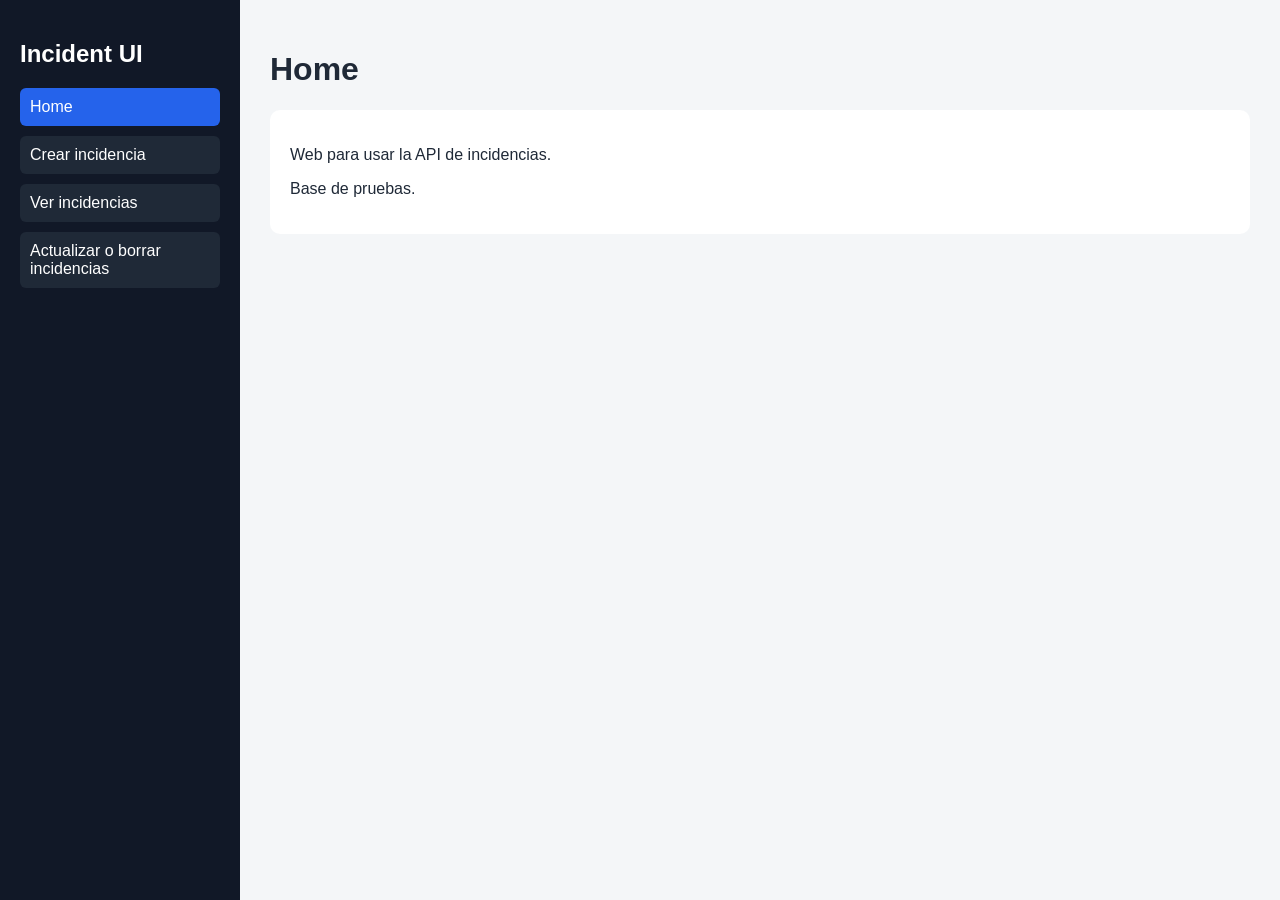
<file: web/index.html>
<!DOCTYPE html>
<html lang="es">
<head>
  <meta charset="UTF-8">
  <title>Incident UI</title>
  <link rel="stylesheet" href="./assets/css/styles.css">
</head>
<body>
  <div class="app-layout">

    <aside class="sidebar">
        <h2>Incident UI</h2>
        <a class="nav-link active" href="/index.html">Home</a>
        <a class="nav-link" href="/pages/create-incident.html">Crear incidencia</a>
        <a class="nav-link" href="/pages/view-incident.html">Ver incidencias</a>
        <a class="nav-link" href="/pages/update-delete-incident.html">Actualizar o borrar incidencias</a>
    </aside>

    <main class="main-content">
      <h1>Home</h1>

      <div class="card">
        <p>Web para usar la API de incidencias.</p>
        <p>Base de pruebas.</p>
      </div>

    </main>
  </div>
</body>
</html>
</file>
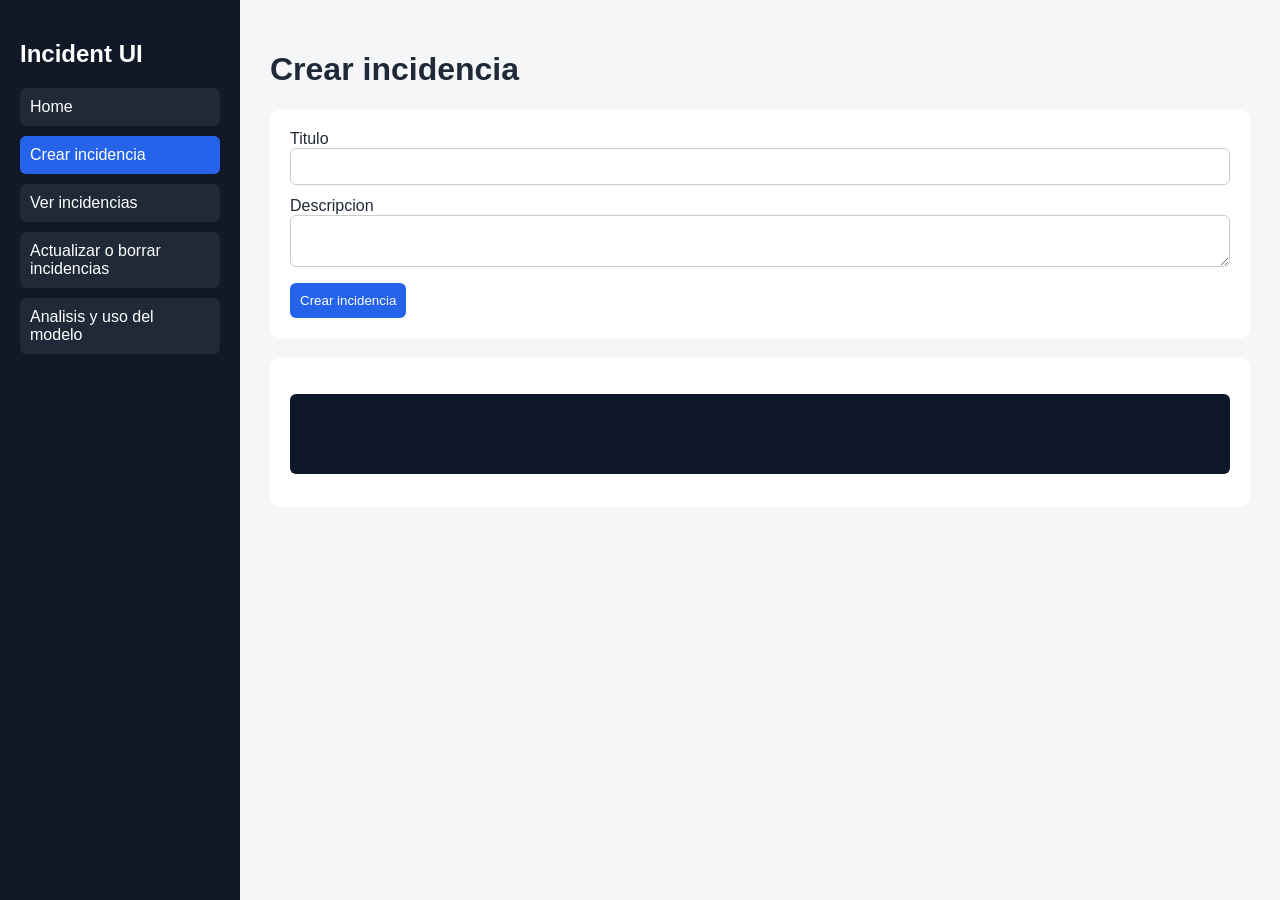
<file: web/pages/create-incident.html>
<!DOCTYPE html>
<html lang="es">
<head>
  <meta charset="UTF-8">
  <title>Crear incidencia</title>
  <link rel="stylesheet" href="../assets/css/styles.css">
</head>
<body>

<div class="app-layout">

  <aside class="sidebar">
      <h2>Incident UI</h2>
      <a class="nav-link" href="/index.html">Home</a>
      <a class="nav-link active" href="/pages/create-incident.html">Crear incidencia</a>
      <a class="nav-link" href="/pages/view-incident.html">Ver incidencias</a>
      <a class="nav-link" href="/pages/update-delete-incident.html">Actualizar o borrar incidencias</a>
      <a class="nav-link" href="/pages/incident-analysis.html">Analisis y uso del modelo</a>
  </aside>

  <main class="main-content">
    <h1>Crear incidencia</h1>

    <div class="card">
      <form id="create-form">

        <div class="form-group">
          <label>Titulo</label>
          <input id="title" type="text" required>
        </div>

        <div class="form-group">
          <label>Descripcion</label>
          <textarea id="description" required></textarea>
        </div>
 <!-- 
        <div class="form-group">
          <label>Estado</label>
          <select id="status">
            <option value="open">open</option>
            <option value="in_progress">in_progress</option>
            <option value="closed">closed</option>
          </select>
        </div>
 -->
        <button type="submit">Crear incidencia</button>

      </form>
    </div>

    <div class="card">
      <p id="feedback" class="feedback"></p>
      <pre id="response" class="response-box"></pre>
    </div>

  </main>

</div>

<script src="../assets/js/config.js"></script>
<script src="../assets/js/common.js"></script>
<script src="../assets/js/create-incident.js"></script>

</body>
</html>
</file>
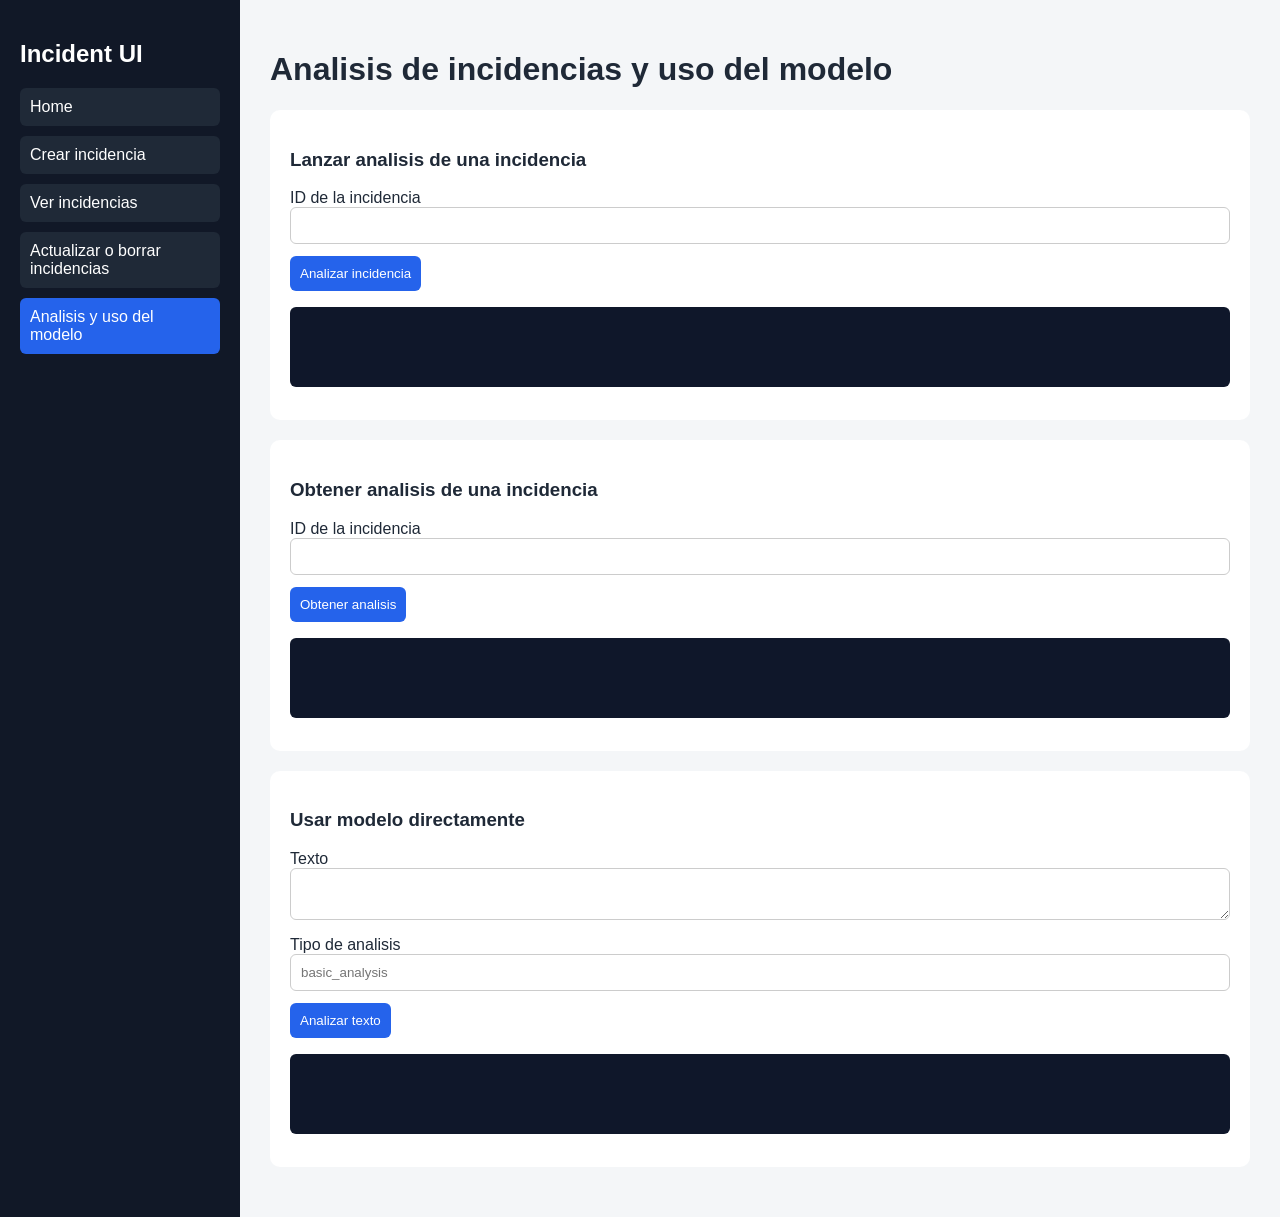
<file: web/pages/incident-analysis.html>
<!DOCTYPE html>
<html lang="es">
<head>
  <meta charset="UTF-8">
  <title>Analisis de incidencias y uso del modelo</title>
  <link rel="stylesheet" href="../assets/css/styles.css">
</head>
<body>

<div class="app-layout">

  <aside class="sidebar">
    <h2>Incident UI</h2>

    <a class="nav-link" href="/index.html">Home</a>
    <a class="nav-link" href="/pages/create-incident.html">Crear incidencia</a>
    <a class="nav-link" href="/pages/view-incident.html">Ver incidencias</a>
    <a class="nav-link" href="/pages/update-delete-incident.html">Actualizar o borrar incidencias</a>
    <a class="nav-link active" href="/pages/incident-analysis.html">Analisis y uso del modelo</a>
  </aside>

  <main class="main-content">
    <h1>Analisis de incidencias y uso del modelo</h1>

    <div class="card">
      <h3>Lanzar analisis de una incidencia</h3>

      <form id="incident-analysis-form">
        <div class="form-group">
          <label>ID de la incidencia</label>
          <input id="incident-analysis-id" type="number" required>
        </div>

        <button type="submit">Analizar incidencia</button>
      </form>

      <p id="incident-analysis-feedback" class="feedback"></p>
      <pre id="incident-analysis-response" class="response-box"></pre>
    </div>

    <div class="card">
      <h3>Obtener analisis de una incidencia</h3>

      <form id="get-incident-analysis-form">
        <div class="form-group">
          <label>ID de la incidencia</label>
          <input id="get-incident-analysis-id" type="number" required>
        </div>

        <button type="submit">Obtener analisis</button>
      </form>

      <p id="get-incident-analysis-feedback" class="feedback"></p>
      <pre id="get-incident-analysis-response" class="response-box"></pre>
    </div>

    <div class="card">
      <h3>Usar modelo directamente</h3>

      <form id="use-model-form">
        <div class="form-group">
          <label>Texto</label>
          <textarea id="model-text" required></textarea>
        </div>

        <div class="form-group">
          <label>Tipo de analisis</label>
          <input id="analysis-type" type="text" placeholder="basic_analysis">
        </div>

        <button type="submit">Analizar texto</button>
      </form>

      <p id="use-model-feedback" class="feedback"></p>
      <pre id="use-model-response" class="response-box"></pre>
    </div>

  </main>

</div>

<script src="../assets/js/config.js"></script>
<script src="../assets/js/common.js"></script>
<script src="../assets/js/incident-analysis.js"></script>

</body>
</html>
</file>
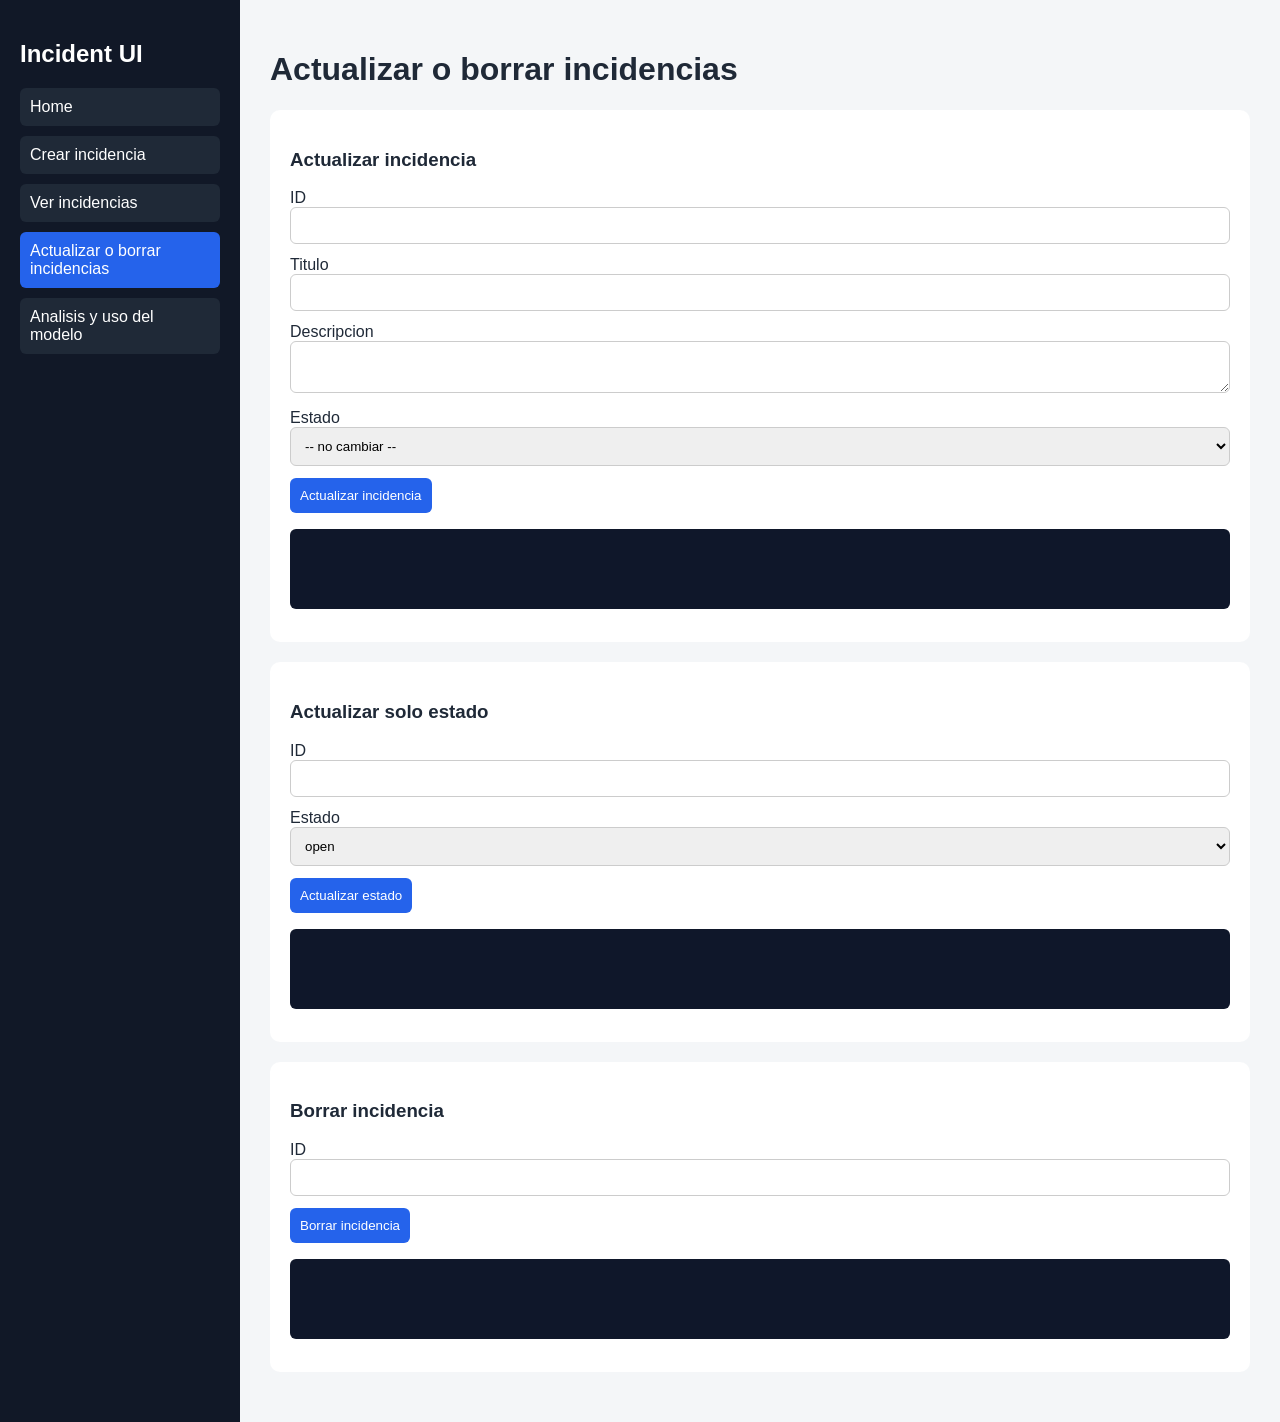
<file: web/pages/update-delete-incident.html>
<!DOCTYPE html>
<html lang="es">
<head>
  <meta charset="UTF-8">
  <title>Actualizar o borrar incidencias</title>
  <link rel="stylesheet" href="../assets/css/styles.css">
</head>
<body>

<div class="app-layout">

  <aside class="sidebar">
    <h2>Incident UI</h2>

    <a class="nav-link" href="/index.html">Home</a>
    <a class="nav-link" href="/pages/create-incident.html">Crear incidencia</a>
    <a class="nav-link" href="/pages/view-incident.html">Ver incidencias</a>
    <a class="nav-link active" href="/pages/update-delete-incident.html">Actualizar o borrar incidencias</a>
    <a class="nav-link" href="/pages/incident-analysis.html">Analisis y uso del modelo</a>
  </aside>

  <main class="main-content">
    <h1>Actualizar o borrar incidencias</h1>

    <div class="card">
      <h3>Actualizar incidencia</h3>

      <form id="update-form">

        <div class="form-group">
          <label>ID</label>
          <input id="update-id" type="number" required>
        </div>

        <div class="form-group">
          <label>Titulo</label>
          <input id="update-title" type="text">
        </div>

        <div class="form-group">
          <label>Descripcion</label>
          <textarea id="update-description"></textarea>
        </div>

        <div class="form-group">
          <label>Estado</label>
          <select id="update-status">
            <option value="">-- no cambiar --</option>
            <option value="open">open</option>
            <option value="in_progress">in_progress</option>
            <option value="closed">closed</option>
          </select>
        </div>

        <button type="submit">Actualizar incidencia</button>

      </form>

      <p id="update-feedback" class="feedback"></p>
      <pre id="update-response" class="response-box"></pre>
    </div>

    <div class="card">
      <h3>Actualizar solo estado</h3>

      <form id="status-form">

        <div class="form-group">
          <label>ID</label>
          <input id="status-id" type="number" required>
        </div>

        <div class="form-group">
          <label>Estado</label>
          <select id="status-only">
            <option value="open">open</option>
            <option value="in_progress">in_progress</option>
            <option value="closed">closed</option>
          </select>
        </div>

        <button type="submit">Actualizar estado</button>

      </form>

      <p id="status-feedback" class="feedback"></p>
      <pre id="status-response" class="response-box"></pre>
    </div>

    <div class="card">
      <h3>Borrar incidencia</h3>

      <form id="delete-form">

        <div class="form-group">
          <label>ID</label>
          <input id="delete-id" type="number" required>
        </div>

        <button type="submit">Borrar incidencia</button>

      </form>

      <p id="delete-feedback" class="feedback"></p>
      <pre id="delete-response" class="response-box"></pre>
    </div>

  </main>

</div>

<script src="../assets/js/config.js"></script>
<script src="../assets/js/common.js"></script>
<script src="../assets/js/update-delete-incident.js"></script>

</body>
</html>
</file>
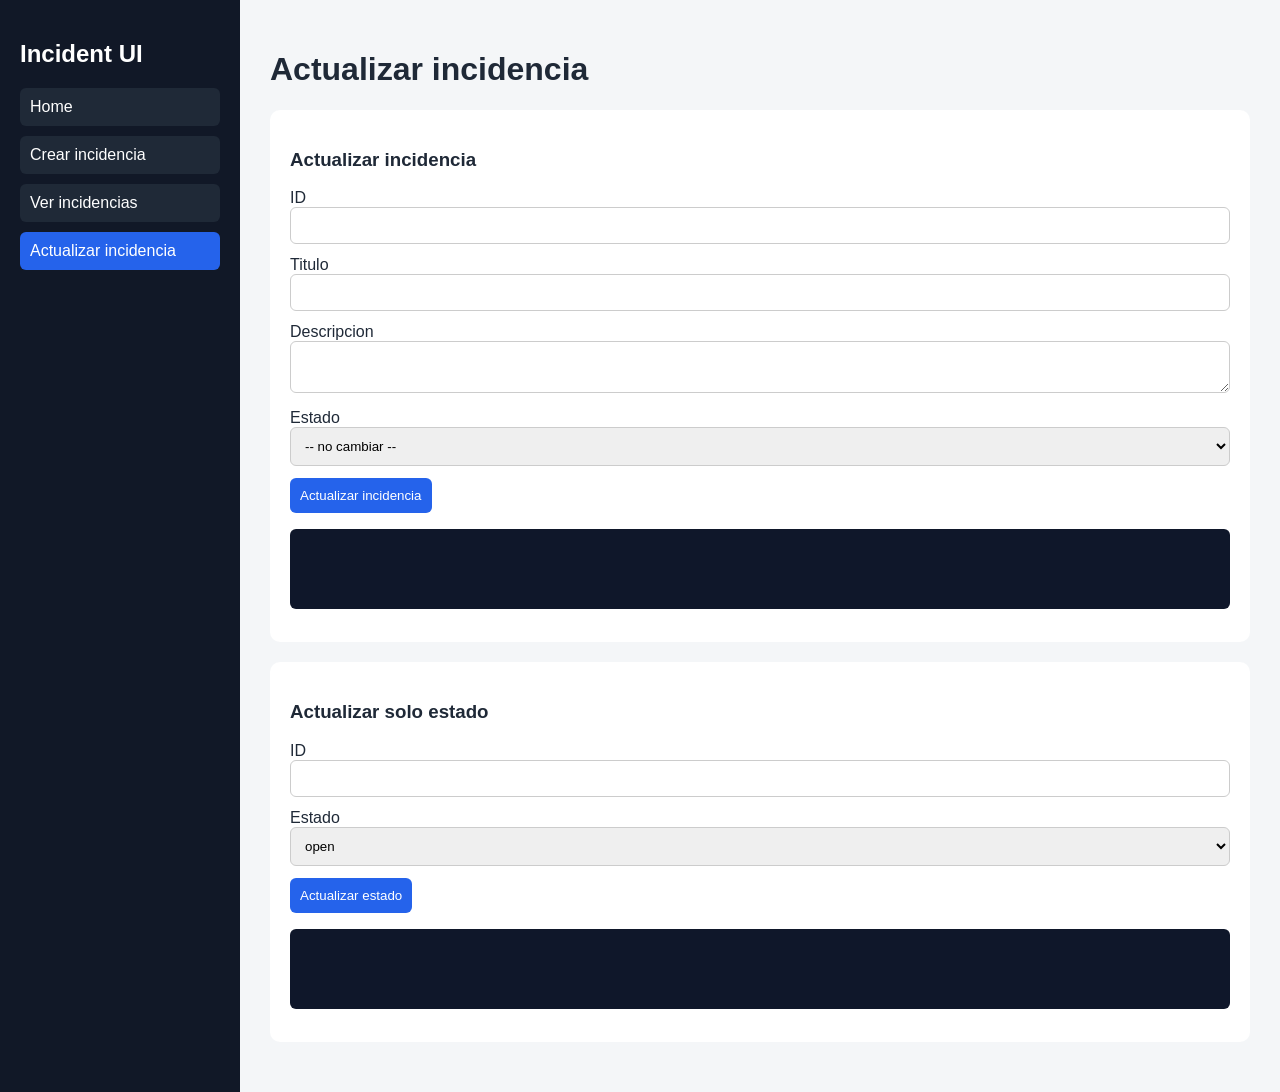
<file: web/pages/update-incident.html>
<!DOCTYPE html>
<html lang="es">
<head>
  <meta charset="UTF-8">
  <title>Actualizar incidencia</title>
  <link rel="stylesheet" href="../assets/css/styles.css">
</head>
<body>

<div class="app-layout">

  <aside class="sidebar">
    <h2>Incident UI</h2>

    <a class="nav-link" href="/index.html">Home</a>
    <a class="nav-link" href="/pages/create-incident.html">Crear incidencia</a>
    <a class="nav-link" href="/pages/view-incident.html">Ver incidencias</a>
    <a class="nav-link active" href="/pages/update-incident.html">Actualizar incidencia</a>
  </aside>

  <main class="main-content">
    <h1>Actualizar incidencia</h1>

    <!-- 🔵 ACTUALIZACION COMPLETA -->
    <div class="card">
      <h3>Actualizar incidencia</h3>

      <form id="update-form">

        <div class="form-group">
          <label>ID</label>
          <input id="update-id" type="number" required>
        </div>

        <div class="form-group">
          <label>Titulo</label>
          <input id="update-title" type="text">
        </div>

        <div class="form-group">
          <label>Descripcion</label>
          <textarea id="update-description"></textarea>
        </div>

        <div class="form-group">
          <label>Estado</label>
          <select id="update-status">
            <option value="">-- no cambiar --</option>
            <option value="open">open</option>
            <option value="in_progress">in_progress</option>
            <option value="closed">closed</option>
          </select>
        </div>

        <button type="submit">Actualizar incidencia</button>

      </form>

      <p id="update-feedback" class="feedback"></p>
      <pre id="update-response" class="response-box"></pre>
    </div>

    <!-- 🟡 SOLO ESTADO -->
    <div class="card">
      <h3>Actualizar solo estado</h3>

      <form id="status-form">

        <div class="form-group">
          <label>ID</label>
          <input id="status-id" type="number" required>
        </div>

        <div class="form-group">
          <label>Estado</label>
          <select id="status-only">
            <option value="open">open</option>
            <option value="in_progress">in_progress</option>
            <option value="closed">closed</option>
          </select>
        </div>

        <button type="submit">Actualizar estado</button>

      </form>

      <p id="status-feedback" class="feedback"></p>
      <pre id="status-response" class="response-box"></pre>
    </div>

  </main>

</div>

<script src="../assets/js/config.js"></script>
<script src="../assets/js/common.js"></script>
<script src="../assets/js/update-incident.js"></script>

</body>
</html>
</file>
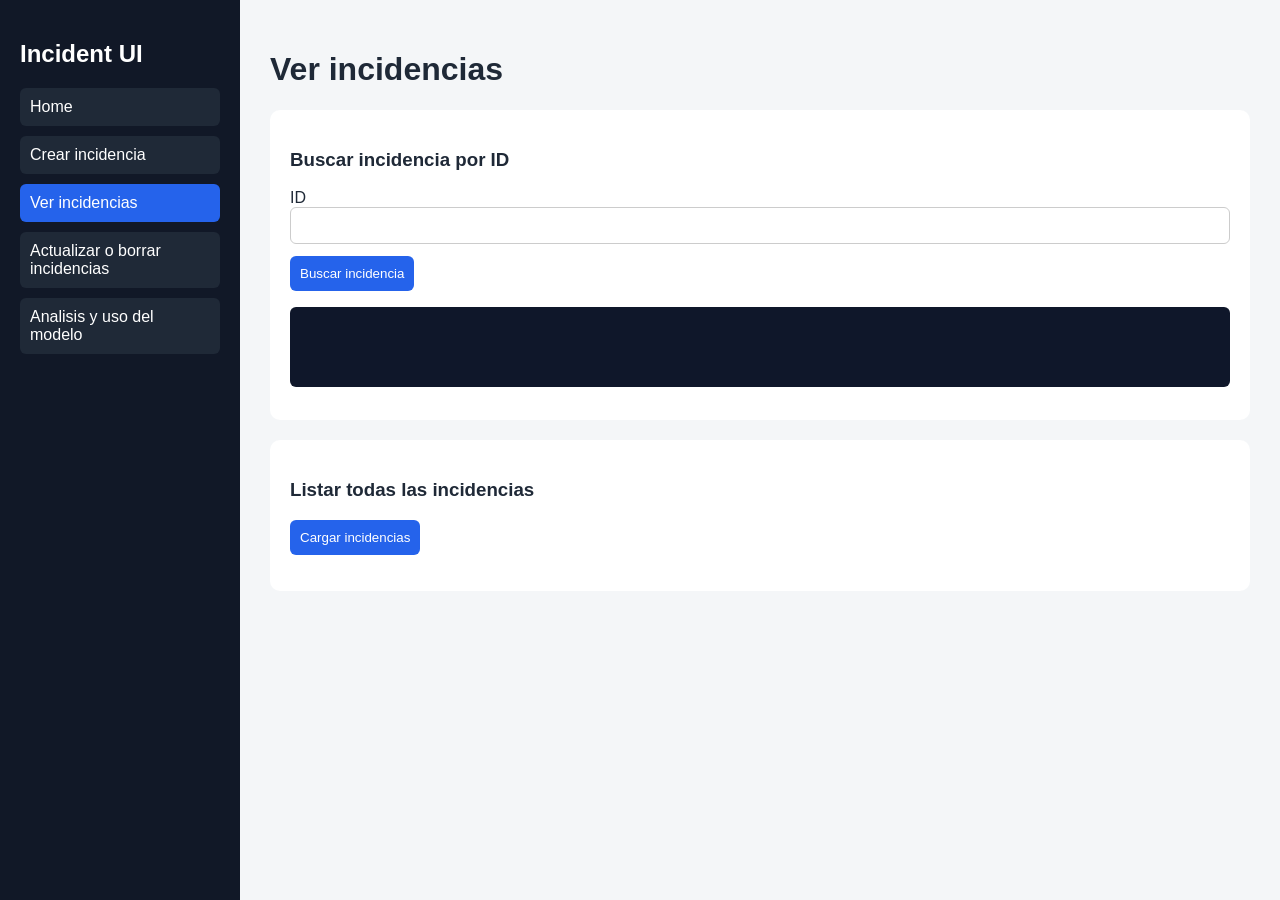
<file: web/pages/view-incident.html>
<!DOCTYPE html>
<html lang="es">
<head>
  <meta charset="UTF-8">
  <title>Ver incidencias</title>
  <link rel="stylesheet" href="../assets/css/styles.css">
</head>
<body>

<div class="app-layout">

    <aside class="sidebar">
        <h2>Incident UI</h2>
        <a class="nav-link" href="/index.html">Home</a>
        <a class="nav-link" href="/pages/create-incident.html">Crear incidencia</a>
        <a class="nav-link active" href="/pages/view-incident.html">Ver incidencias</a>
        <a class="nav-link" href="/pages/update-delete-incident.html">Actualizar o borrar incidencias</a>
        <a class="nav-link" href="/pages/incident-analysis.html">Analisis y uso del modelo</a>
    </aside>

  <main class="main-content">
    <h1>Ver incidencias</h1>

    <div class="card">
      <h3>Buscar incidencia por ID</h3>

      <div class="form-group">
        <label>ID</label>
        <input id="incident-id" type="number" min="1">
      </div>

      <button id="search-btn" type="button">Buscar incidencia</button>

      <p id="search-feedback" class="feedback"></p>
      <pre id="search-response" class="response-box"></pre>
    </div>

    <div class="card">
      <h3>Listar todas las incidencias</h3>

      <button id="load-btn" type="button">Cargar incidencias</button>

      <p id="list-feedback" class="feedback"></p>
      <div id="incidents-list"></div>
    </div>

  </main>

</div>

<script src="../assets/js/config.js"></script>
<script src="../assets/js/common.js"></script>
<script src="../assets/js/view-incident.js"></script>

</body>
</html>
</file>
<file: web/assets/css/styles.css>
* {
  box-sizing: border-box;
}

body {
  margin: 0;
  font-family: Arial, sans-serif;
  background: #f4f6f8;
  color: #1f2937;
}

.app-layout {
  display: flex;
  min-height: 100vh;
  width: 100%;
}

.sidebar {
  width: 240px;
  min-width: 240px;
  background: #111827;
  color: white;
  padding: 20px;
  flex-shrink: 0;
}

.sidebar h2 {
  margin-bottom: 20px;
}

.nav-link {
  display: block;
  background: #1f2937;
  color: white;
  text-decoration: none;
  padding: 10px;
  border-radius: 6px;
  margin-bottom: 10px;
}

.nav-link:hover {
  background: #374151;
}

.nav-link.active {
  background: #2563eb;
}

.main-content {
  flex: 1;
  padding: 30px;
  min-width: 0;
}

.card {
  background: white;
  padding: 20px;
  border-radius: 10px;
  margin-bottom: 20px;
}

.form-group {
  margin-bottom: 12px;
}

input, textarea, select {
  width: 100%;
  padding: 10px;
  border-radius: 6px;
  border: 1px solid #ccc;
}

button {
  background: #2563eb;
  color: white;
  border: none;
  padding: 10px;
  border-radius: 6px;
  cursor: pointer;
}

button:hover {
  background: #1d4ed8;
}

.feedback {
  font-weight: bold;
  margin-bottom: 10px;
}

.response-box {
  background: #0f172a;
  color: #e2e8f0;
  padding: 10px;
  border-radius: 6px;
  min-height: 80px;
}
</file>
